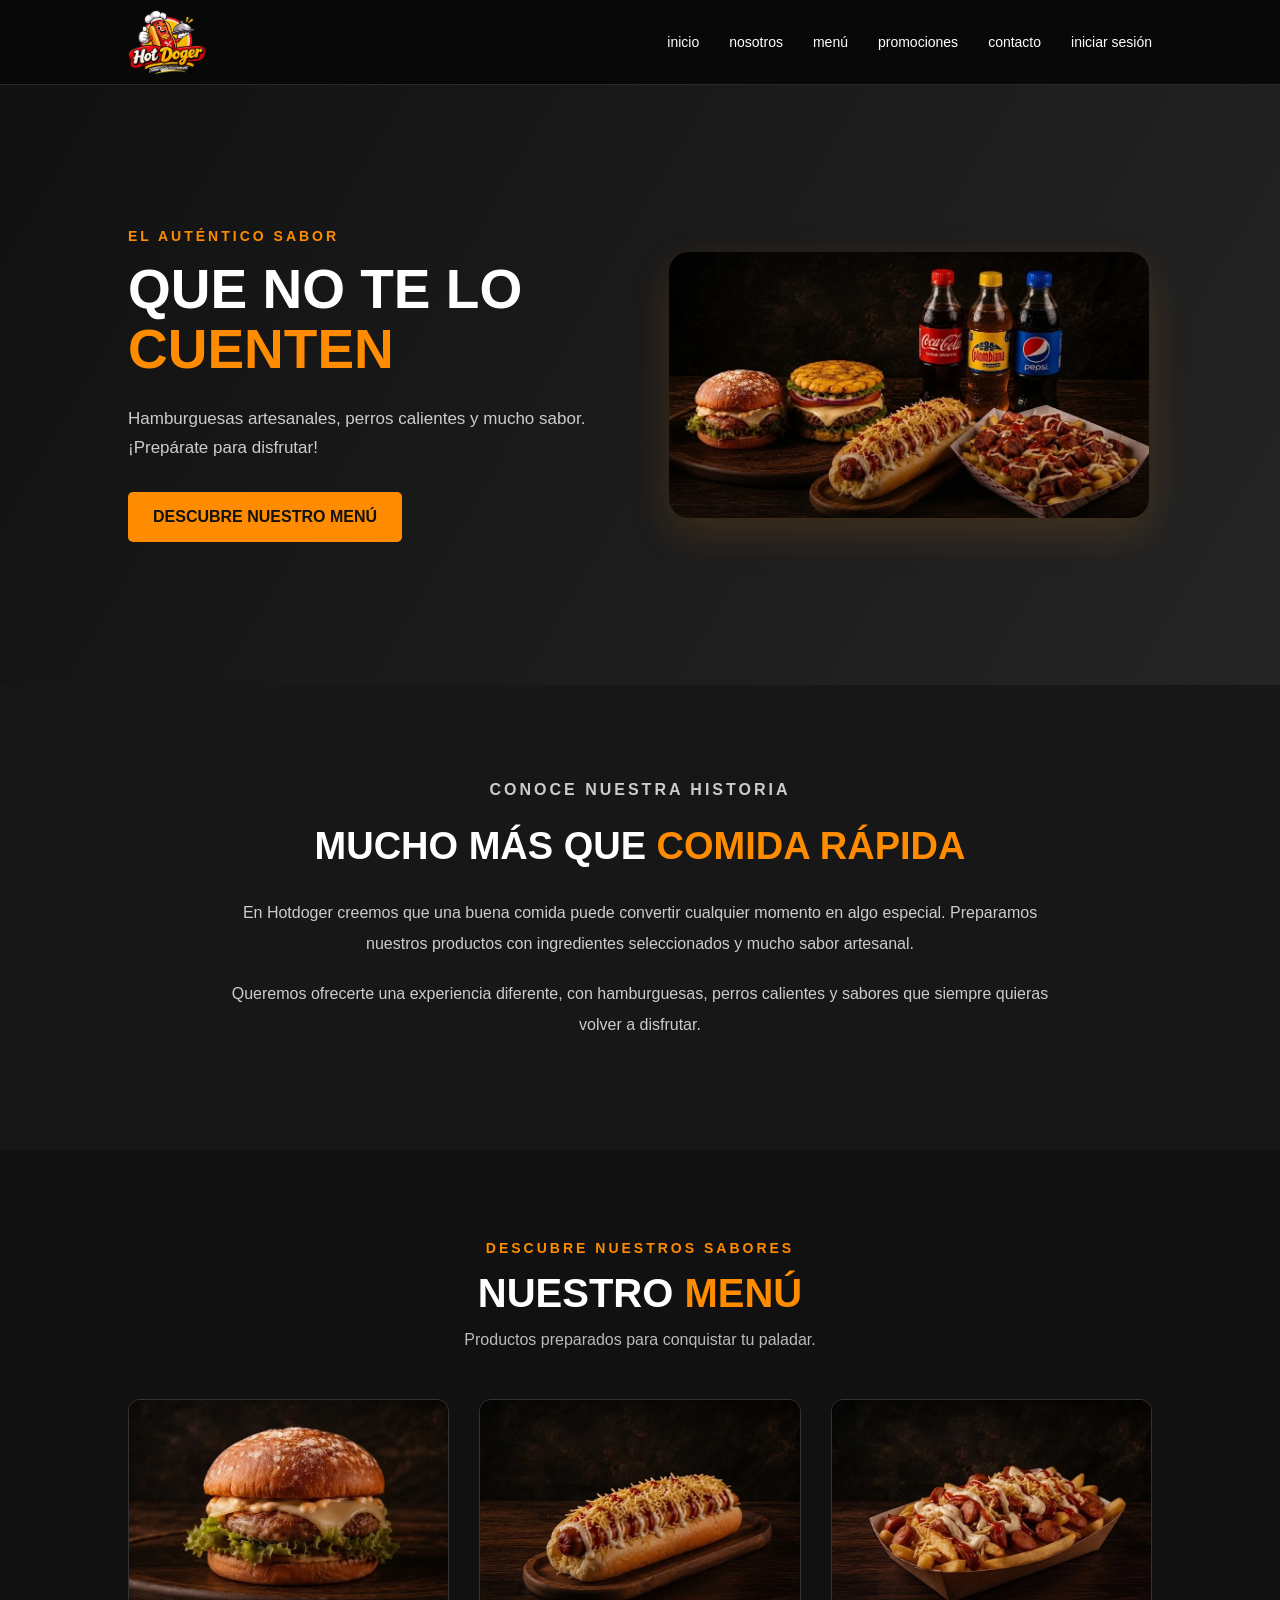
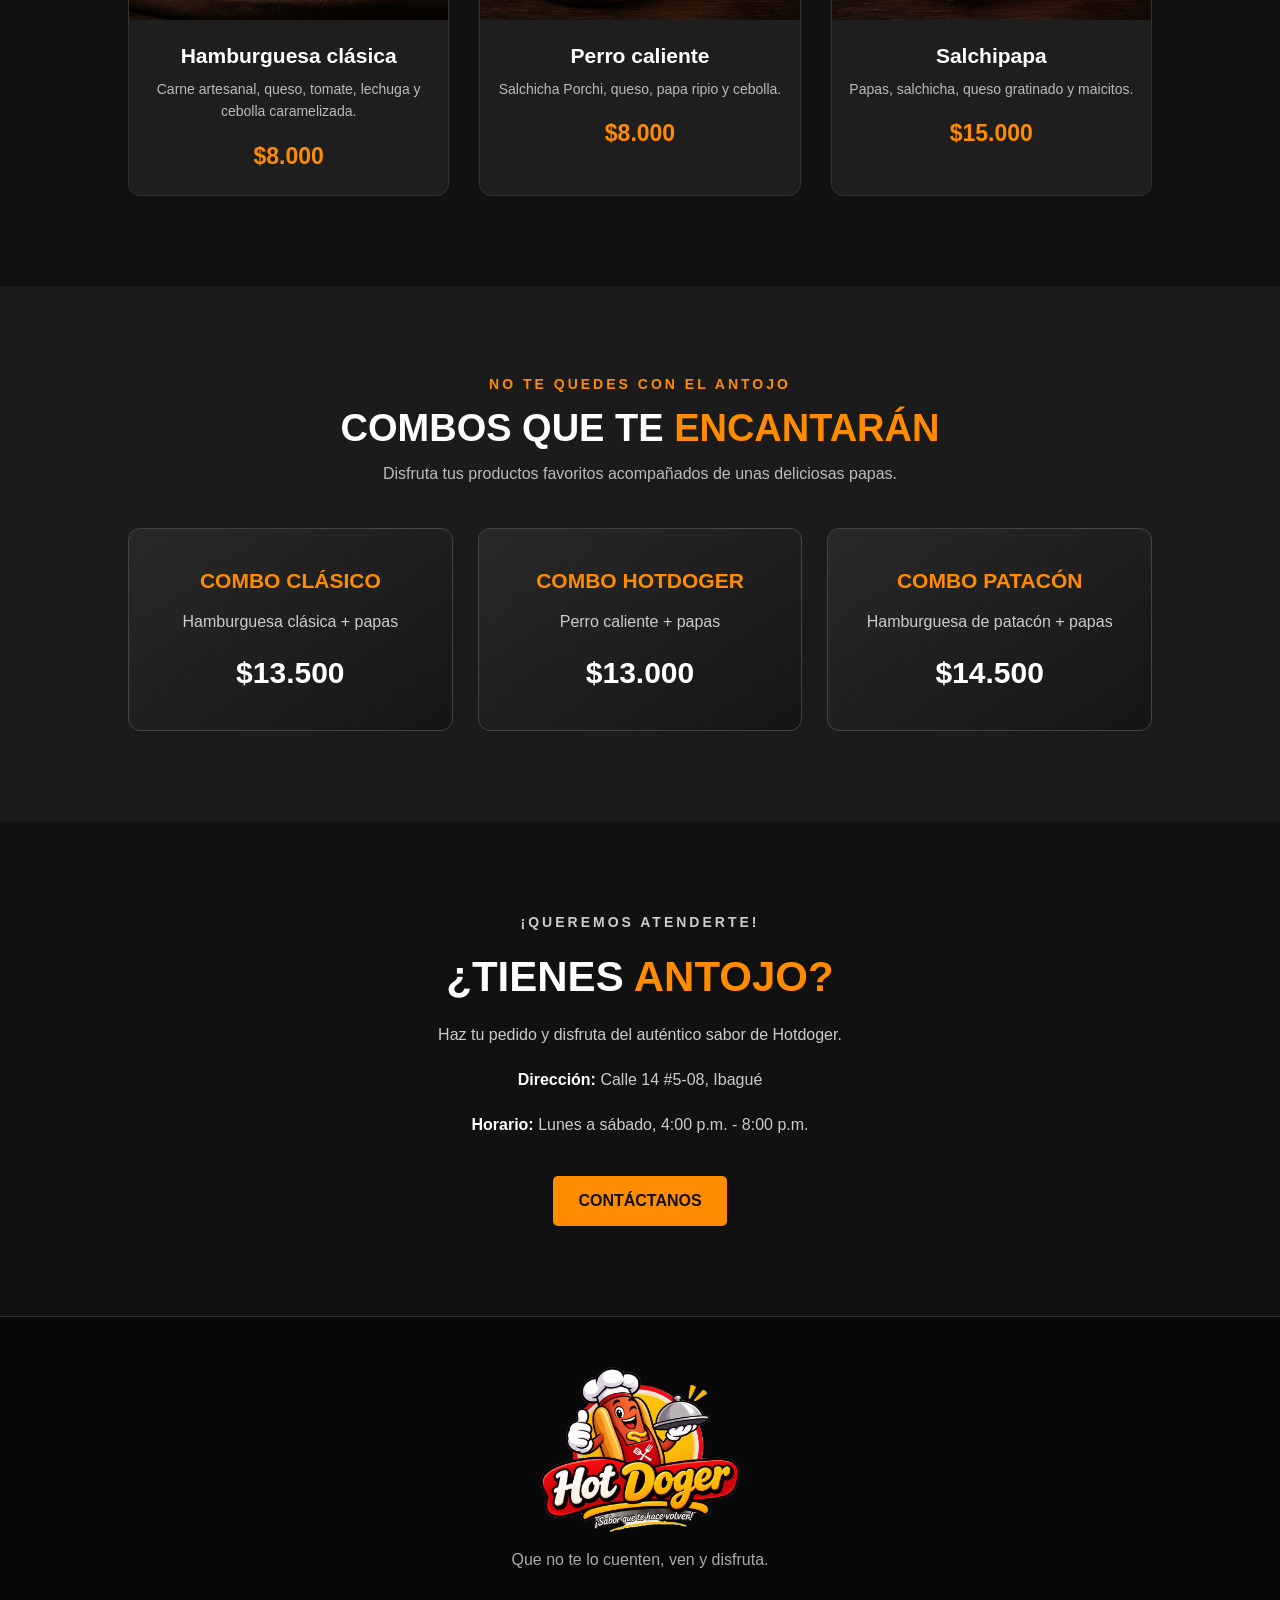
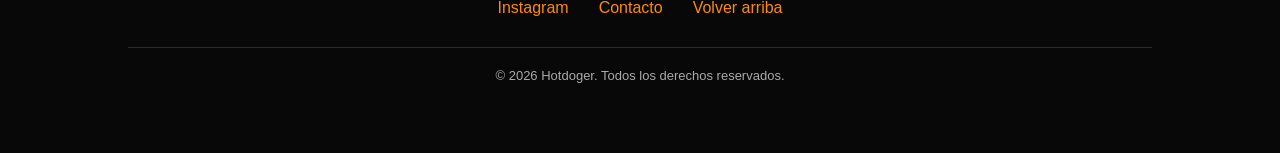
<file: index/index.html>
<!DOCTYPE html>
<html lang="es">
<head>
    <meta charset="UTF-8">
    <meta name="viewport" content="width=device-width, initial-scale=1.0">
    <title>Hotdoger | Que no te lo cuenten</title>
    <link rel="stylesheet" href="css_index/estilos.css">
</head>
<body>
    <header>
        <nav class="navbar">
        <div class="logo">
        <h1><a href="#inicio"><img src="imagenes/logo.png" alt="Hotdoger - Sabor que te hace volver"></a></h1>
        </div>
        <ul class="nav-links">
            <li><a href="#inicio">inicio</a></li>
            <li><a href="#nosotros">nosotros</a></li>
             <li><a href="#menu">menú</a></li>
              <li><a href="#promociones">promociones</a></li>
               <li><a href="#contacto">contacto</a></li>
            <li><a href="../clientes/iniciar_sesion.html">iniciar sesión</a></li>

        </ul>
    

        </nav>

    </header>

<section id="inicio">

    <div class="hero-content">

        <p class="subtitulo">EL AUTÉNTICO SABOR</p>

        <h2>QUE NO TE LO <span>CUENTEN</span></h2>

        <p class="descripcion">
            Hamburguesas artesanales, perros calientes
            y mucho sabor. ¡Prepárate para disfrutar!
        </p>

        <a href="#menu" class="btn-principal">
            DESCUBRE NUESTRO MENÚ
        </a>

    </div>

    <div class="hero-image">
    <img src= "imagenes/hamburguesa.png"
    alt="Hamburguesa Hotdoger">
    </div>

</section>


<section id="nosotros">

    <div class="nosotros-contenido">

        <p class="subtitulo">CONOCE NUESTRA HISTORIA</p>

        <h2>MUCHO MÁS QUE <span>COMIDA RÁPIDA</span></h2>

        <p>
            En Hotdoger creemos que una buena comida
            puede convertir cualquier momento en algo especial.
            Preparamos nuestros productos con ingredientes
            seleccionados y mucho sabor artesanal.
        </p>

        <p>
            Queremos ofrecerte una experiencia diferente,
            con hamburguesas, perros calientes y sabores
            que siempre quieras volver a disfrutar.
        </p>

    </div>

</section>


<section id="menu">

    <div class="menu-titulo">

        <p class="subtitulo">DESCUBRE NUESTROS SABORES</p>

        <h2>NUESTRO <span>MENÚ</span></h2>

        <p>Productos preparados para conquistar tu paladar.</p>

    </div>

    <div class="menu-productos">

        <div class="producto">
            <img src="imagenes/hamburguesa 1.png" alt="Hamburguesa clásica">
            <h3>Hamburguesa clásica</h3>
            <p>Carne artesanal, queso, tomate, lechuga y cebolla caramelizada.</p>
            <h4>$8.000</h4>
        </div>

        <div class="producto">
            <img src="imagenes/perro.png" alt="Perro caliente">
            <h3>Perro caliente</h3>
            <p>Salchicha Porchi, queso, papa ripio y cebolla.</p>
            <h4>$8.000</h4>
        </div>

        <div class="producto">
            <img src="imagenes/salchipapa.png" alt="Salchipapa">
            <h3>Salchipapa</h3>
            <p>Papas, salchicha, queso gratinado y maicitos.</p>
            <h4>$15.000</h4>
        </div>

    </div>

</section>


<section id="promociones">

    <div class="promociones-titulo">

        <p class="subtitulo">NO TE QUEDES CON EL ANTOJO</p>

        <h2>COMBOS QUE TE <span>ENCANTARÁN</span></h2>

        <p>Disfruta tus productos favoritos acompañados de unas deliciosas papas.</p>

    </div>

    <div class="promociones-productos">

        <div class="promo">
            <h3>COMBO CLÁSICO</h3>
            <p>Hamburguesa clásica + papas</p>
            <h4>$13.500</h4>
        </div>

        <div class="promo">
            <h3>COMBO HOTDOGER</h3>
            <p>Perro caliente + papas</p>
            <h4>$13.000</h4>
        </div>

        <div class="promo">
            <h3>COMBO PATACÓN</h3>
            <p>Hamburguesa de patacón + papas</p>
            <h4>$14.500</h4>
        </div>

    </div>

</section>


<section id="contacto">

    <div class="contacto-contenido">

        <p class="subtitulo">¡QUEREMOS ATENDERTE!</p>

        <h2>¿TIENES <span>ANTOJO?</span></h2>

        <p>
            Haz tu pedido y disfruta del auténtico sabor
            de Hotdoger.
        </p>

        <p><strong>Dirección:</strong> Calle 14 #5-08, Ibagué</p>

        <p><strong>Horario:</strong> Lunes a sábado, 4:00 p.m. - 8:00 p.m.</p>

        <a href="https://wa.me/" class="btn-principal">
            CONTÁCTANOS
        </a>

    </div>

</section>

<footer>

    <div class="footer-contenido">

        <img src="imagenes/logo.png" alt="Hotdoger" class="footer-logo">

        <p>Que no te lo cuenten, ven y disfruta.</p>

        <div class="footer-redes">
            <a href="https://www.instagram.com/hotdoger_iba/" target="_blank">Instagram</a>
            <a href="#contacto">Contacto</a>
            <a href="#inicio">Volver arriba</a>
        </div>

        <p class="copyright">
            © 2026 Hotdoger. Todos los derechos reservados.
        </p>

    </div>

</footer>

</body>
</file>
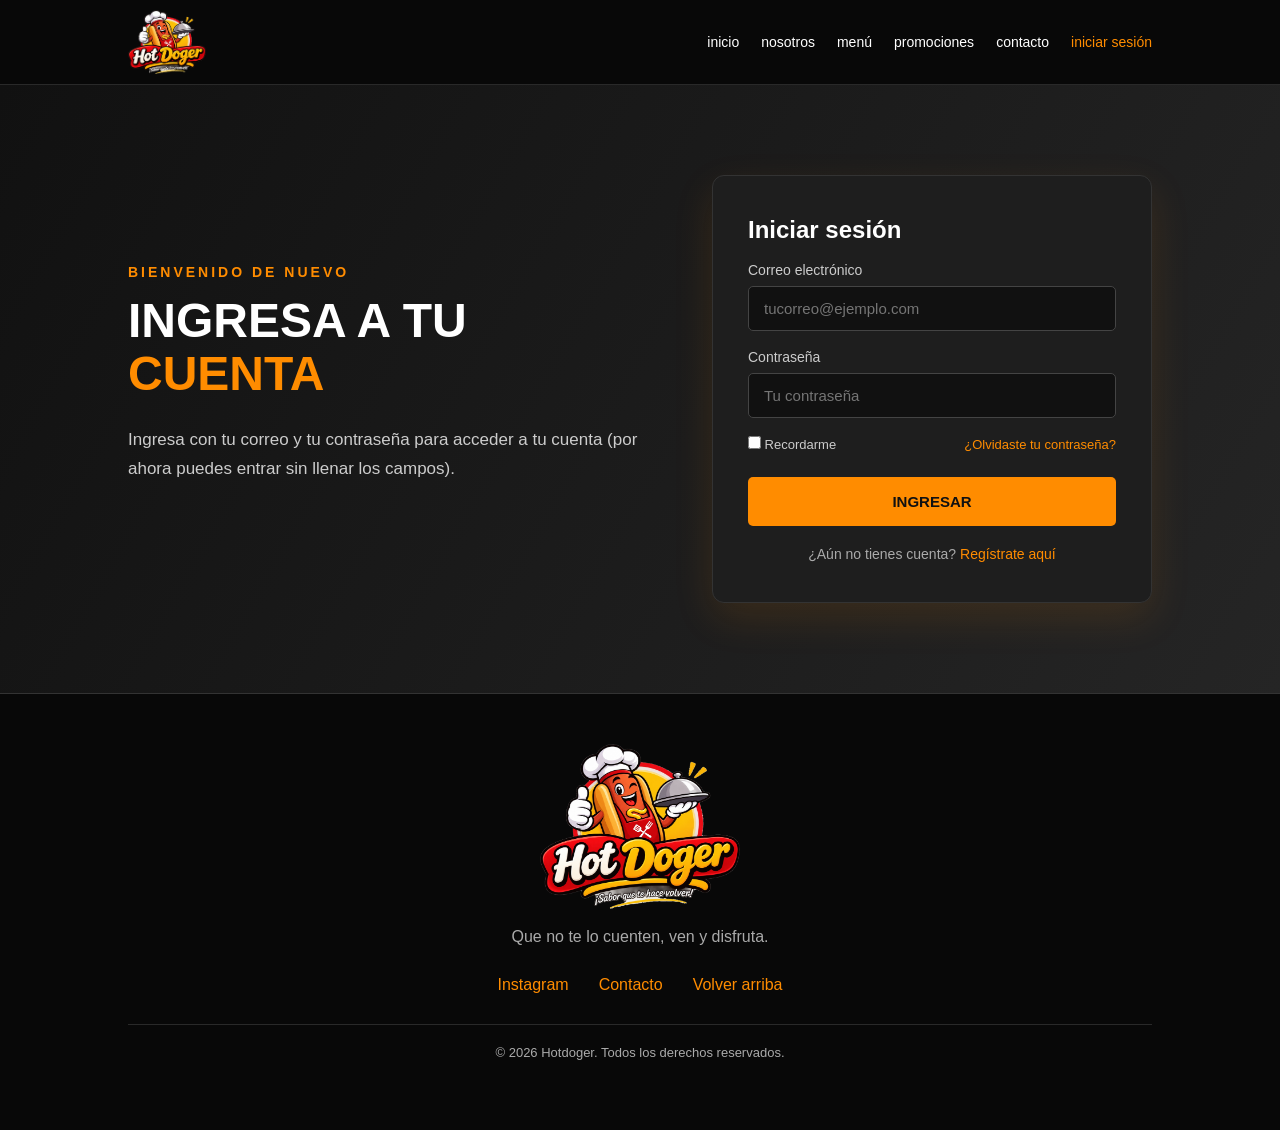
<file: clientes/iniciar_sesion.html>
<!DOCTYPE html>
<html lang="es">
<head>
    <meta charset="UTF-8">
    <meta name="viewport" content="width=device-width, initial-scale=1.0">
    <title>Iniciar sesión | Hotdoger</title>
    <link rel="stylesheet" href="../index/css_index/estilos.css">
    <link rel="stylesheet" href="css/clientes.css">
</head>
<body>

<header>
    <nav class="navbar">
        <div class="logo">
            <h1><a href="../index/index.html#inicio"><img src="../index/imagenes/logo.png" alt="Hotdoger - Sabor que te hace volver"></a></h1>
        </div>
        <ul class="nav-links">
            <li><a href="../index/index.html#inicio">inicio</a></li>
            <li><a href="../index/index.html#nosotros">nosotros</a></li>
            <li><a href="../index/index.html#menu">menú</a></li>
            <li><a href="../index/index.html#promociones">promociones</a></li>
            <li><a href="../index/index.html#contacto">contacto</a></li>
            <li><a href="iniciar_sesion.html" class="activo">iniciar sesión</a></li>
        </ul>
    </nav>
</header>

<section id="acceso">
    <div class="acceso-texto">
        <p class="subtitulo">BIENVENIDO DE NUEVO</p>
        <h2>INGRESA A TU <span>CUENTA</span></h2>
        <p class="descripcion">
            Ingresa con tu correo y tu contraseña para acceder a tu cuenta (por ahora puedes entrar sin llenar los campos).
        </p>
    </div>

    <form class="formulario-acceso" id="form-acceso" action="clientes.html" novalidate>
        <h3>Iniciar sesión</h3>

        <label for="correo">Correo electrónico</label>
        <input type="email" id="correo" name="correo" placeholder="tucorreo@ejemplo.com">

        <label for="clave">Contraseña</label>
        <input type="password" id="clave" name="clave" placeholder="Tu contraseña">

        <div class="fila-opciones">
            <label class="recordar">
                <input type="checkbox" name="recordar"> Recordarme
            </label>
            <a href="#">¿Olvidaste tu contraseña?</a>
        </div>

        <button type="submit" class="btn-principal">INGRESAR</button>

        <p class="nota-registro">¿Aún no tienes cuenta? <a href="#">Regístrate aquí</a></p>
    </form>
</section>

<footer>
    <div class="footer-contenido">
        <img src="../index/imagenes/logo.png" alt="Hotdoger" class="footer-logo">
        <p>Que no te lo cuenten, ven y disfruta.</p>
        <div class="footer-redes">
            <a href="https://www.instagram.com/hotdoger_iba/" target="_blank">Instagram</a>
            <a href="../index/index.html#contacto">Contacto</a>
            <a href="#acceso">Volver arriba</a>
        </div>
        <p class="copyright">© 2026 Hotdoger. Todos los derechos reservados.</p>
    </div>
</footer>

<script>
    // Entra a la zona de clientes sin exigir datos en el formulario.
    document.getElementById("form-acceso").addEventListener("submit", function (e) {
        e.preventDefault();
        window.location.href = "clientes.html";
    });
</script>

</body>
</html>
</file>
<file: index/css_index/estilos.css>
/* =================================
   CONFIGURACION GENERAL
================================= */

* {
    margin: 0;
    padding: 0;
    box-sizing: border-box;
}

html {
    scroll-behavior: smooth;
}

body {
    font-family: Arial, sans-serif;
    background-color: #111;
    color: #fff;
}

a {
    text-decoration: none;
}

section {
    padding: 90px 10%;
}

.subtitulo {
    color: #ff8c00;
    font-size: 14px;
    font-weight: bold;
    letter-spacing: 3px;
    margin-bottom: 15px;
}

h2 span,
h1 span {
    color: #ff8c00;
}

/* =================================
   ENCABEZADO
================================= */

header {
    width: 100%;
    background-color: #080808;
    padding: 20px 10%;
    position: sticky;
    top: 0;
    z-index: 1000;
    border-bottom: 1px solid #292929;
}

.navbar {
    display: flex;
    justify-content: space-between;
    align-items: center;
}

.logo h1 {
    font-size: 28px;
    font-weight: 900;
    letter-spacing: 2px;
}

.nav-links {
    display: flex;
    list-style: none;
    gap: 30px;
}

.nav-links a {
    color: white;
    font-size: 14px;
    transition: 0.3s;
}

.nav-links a:hover {
    color: #ff8c00;
}

.btn-pedir {
    background-color: #ff8c00;
    color: #111;
    padding: 12px 22px;
    border-radius: 5px;
    font-weight: bold;
    transition: 0.3s;
}

.btn-pedir:hover {
    background-color: #fff;
}

/* =================================
   INICIO
================================= */

#inicio {
    min-height: 600px;
    display: flex;
    align-items: center;
    justify-content: space-between;
    gap: 50px;
    background: linear-gradient(120deg, #111, #252525);
}

.hero-content {
    flex: 1;
}

.hero-content h2 {
    font-size: 55px;
    font-weight: 900;
    line-height: 1.1;
    margin-bottom: 25px;
}

.descripcion {
    color: #ccc;
    font-size: 17px;
    line-height: 1.7;
    margin-bottom: 30px;
}

.btn-principal {
    display: inline-block;
    background-color: #ff8c00;
    color: #111;
    padding: 16px 25px;
    border-radius: 5px;
    font-weight: bold;
    transition: 0.3s;
}

.btn-principal:hover {
    background-color: white;
    transform: translateY(-3px);
}

.hero-image {
    flex: 1;
    display: flex;
    justify-content: center;
}

.hero-image img {
    width: 100%;
    max-width: 480px;
    border-radius: 20px;
    object-fit: cover;
    box-shadow: 0 15px 40px rgba(255, 140, 0, 0.15);
}

/* =================================
   NOSOTROS
================================= */

#nosotros {
    background-color: #171717;
    text-align: center;
}

.nosotros-contenido {
    max-width: 850px;
    margin: auto;
}

.nosotros-contenido h2 {
    font-size: 38px;
    margin-bottom: 30px;
}

.nosotros-contenido p {
    color: #ccc;
    font-size: 16px;
    line-height: 1.9;
    margin-bottom: 20px;
}

/* =================================
   MENU
================================= */

#menu {
    background-color: #111;
    text-align: center;
}

.menu-titulo {
    margin-bottom: 50px;
}

.menu-titulo h2 {
    font-size: 40px;
    margin-bottom: 15px;
}

.menu-titulo > p:last-child {
    color: #bbb;
}

.menu-productos {
    display: grid;
    grid-template-columns: repeat(3, 1fr);
    gap: 30px;
}

.producto {
    background-color: #1e1e1e;
    border-radius: 12px;
    overflow: hidden;
    padding-bottom: 25px;
    transition: 0.3s;
    border: 1px solid #333;
}

.producto:hover {
    transform: translateY(-10px);
    border-color: #ff8c00;
}

.producto img {
    width: 100%;
    height: 220px;
    object-fit: cover;
}

.producto h3 {
    font-size: 21px;
    margin: 20px 10px 10px;
}

.producto p {
    color: #bbb;
    font-size: 14px;
    line-height: 1.6;
    padding: 0 15px;
}

.producto h4 {
    color: #ff8c00;
    font-size: 23px;
    margin-top: 20px;
}

/* =================================
   PROMOCIONES
================================= */

#promociones {
    background-color: #1b1b1b;
    text-align: center;
}

.promociones-titulo {
    margin-bottom: 45px;
}

.promociones-titulo h2 {
    font-size: 38px;
    margin-bottom: 15px;
}

.promociones-titulo > p:last-child {
    color: #bbb;
}

.promociones-productos {
    display: grid;
    grid-template-columns: repeat(3, 1fr);
    gap: 25px;
}

.promo {
    background: linear-gradient(145deg, #292929, #151515);
    padding: 40px 20px;
    border-radius: 12px;
    border: 1px solid #444;
    transition: 0.3s;
}

.promo:hover {
    border-color: #ff8c00;
    transform: translateY(-8px);
}

.promo h3 {
    color: #ff8c00;
    font-size: 21px;
    margin-bottom: 20px;
}

.promo p {
    color: #ccc;
    margin-bottom: 25px;
}

.promo h4 {
    font-size: 30px;
    color: white;
}

/* =================================
   CONTACTO
================================= */

#contacto {
    background-color: #111;
    text-align: center;
}

.contacto-contenido {
    max-width: 750px;
    margin: auto;
}

.contacto-contenido h2 {
    font-size: 42px;
    margin-bottom: 20px;
}

.contacto-contenido p {
    color: #ccc;
    margin-bottom: 18px;
    line-height: 1.7;
}

.contacto-contenido strong {
    color: white;
}

.contacto-contenido .btn-principal {
    margin-top: 20px;
}

/* =================================
   FOOTER
================================= */

footer {
    background-color: #080808;
    padding: 50px 10%;
    text-align: center;
    border-top: 1px solid #333;
}

.footer-contenido h2 {
    font-size: 30px;
    margin-bottom: 15px;
}

.footer-contenido h2 span {
    color: #ff8c00;
}

.footer-contenido p {
    color: #aaa;
    margin-bottom: 20px;
}

.footer-redes {
    display: flex;
    justify-content: center;
    gap: 30px;
    margin: 30px 0;
}

.footer-redes a {
    color: #ff8c00;
    transition: 0.3s;
}

.footer-redes a:hover {
    color: white;
}

.copyright {
    font-size: 13px;
    border-top: 1px solid #292929;
    padding-top: 20px;
}

/* =================================
   ADAPTACION A CELULARES
================================= */

@media (max-width: 900px) {

    section {
        padding: 70px 5%;
    }

    .navbar {
        flex-direction: column;
        gap: 20px;
    }

    .nav-links {
        flex-wrap: wrap;
        justify-content: center;
        gap: 15px;
    }

    #inicio {
        flex-direction: column;
        text-align: center;
    }

    .hero-content h2 {
        font-size: 42px;
    }

    .hero-image img {
        max-width: 400px;
    }

    .menu-productos,
    .promociones-productos {
        grid-template-columns: repeat(2, 1fr);
    }
}

@media (max-width: 600px) {

    section {
        padding: 60px 6%;
    }

    .nav-links {
        gap: 12px;
    }

    .nav-links a {
        font-size: 12px;
    }

    .hero-content h2 {
        font-size: 35px;
    }

    .menu-productos,
    .promociones-productos {
        grid-template-columns: 1fr;
    }

    .menu-titulo h2,
    .promociones-titulo h2 {
        font-size: 30px;
    }

    .contacto-contenido h2 {
        font-size: 34px;
    }

    .footer-redes {
        flex-wrap: wrap;
        gap: 20px;
    }
}


/* =================================
   LOGO
================================= */

header {
    padding: 10px 10%;
}

.logo img {
    height: 64px;
    width: auto;
    display: block;
    transition: 0.3s;
}

.logo img:hover {
    transform: scale(1.06);
}

.footer-logo {
    width: 200px;
    max-width: 100%;
    margin-bottom: 15px;
}

@media (max-width: 600px) {
    .logo img {
        height: 54px;
    }

    .footer-logo {
        width: 160px;
    }
}
</file>
<file: clientes/css/clientes.css>
/* =================================
   GENERAL CLIENTES
================================= */

.nav-links a.activo {
    color: #ff8c00;
}

.nav-links {
    align-items: center;
    gap: 22px;
    flex-wrap: wrap;
    justify-content: flex-end;
}

.btn-nav-pedido {
    background-color: #ff8c00;
    color: #111;
    border: none;
    padding: 10px 18px;
    border-radius: 5px;
    font-weight: bold;
    font-size: 14px;
    cursor: pointer;
    transition: 0.3s;
}

.btn-nav-pedido:hover {
    background-color: #fff;
}

.btn-principal,
.btn-secundario,
.btn-agregar {
    font-family: inherit;
}

.mini {
    color: #999;
    font-size: 13px;
    line-height: 1.5;
}

.titulo-bloque {
    margin-bottom: 45px;
}

.titulo-bloque h2 {
    font-size: 38px;
    margin-bottom: 15px;
}

.titulo-bloque > p:last-child {
    color: #bbb;
}

.sin-resultados {
    color: #bbb;
    margin: 30px 0;
}

/* =================================
   INICIAR SESION
================================= */

#acceso {
    min-height: 600px;
    display: flex;
    align-items: center;
    justify-content: space-between;
    gap: 50px;
    background: linear-gradient(120deg, #111, #252525);
}

.acceso-texto {
    flex: 1;
}

.acceso-texto h2 {
    font-size: 48px;
    font-weight: 900;
    line-height: 1.1;
    margin-bottom: 25px;
}

.formulario-acceso {
    flex: 1;
    max-width: 440px;
    background-color: #1e1e1e;
    border: 1px solid #333;
    border-radius: 12px;
    padding: 40px 35px;
    box-shadow: 0 15px 40px rgba(255, 140, 0, 0.12);
}

.formulario-acceso h3 {
    font-size: 24px;
    margin-bottom: 10px;
}

.formulario-acceso label {
    display: block;
    color: #ccc;
    font-size: 14px;
    margin: 18px 0 8px;
}

.formulario-acceso input[type="email"],
.formulario-acceso input[type="password"] {
    width: 100%;
    padding: 13px 15px;
    background-color: #111;
    color: #fff;
    border: 1px solid #444;
    border-radius: 5px;
    font-size: 15px;
    transition: 0.3s;
}

.formulario-acceso input[type="email"]:hover,
.formulario-acceso input[type="password"]:hover {
    border-color: #777;
}

.formulario-acceso input[type="email"]:focus,
.formulario-acceso input[type="password"]:focus {
    outline: none;
    border-color: #ff8c00;
    box-shadow: 0 0 0 3px rgba(255, 140, 0, 0.2);
}

.fila-opciones {
    display: flex;
    justify-content: space-between;
    align-items: center;
    flex-wrap: wrap;
    gap: 10px;
    margin: 18px 0 25px;
    font-size: 13px;
}

.fila-opciones .recordar {
    margin: 0;
    font-size: 13px;
}

.fila-opciones input {
    accent-color: #ff8c00;
}

.fila-opciones a,
.nota-registro a {
    color: #ff8c00;
    transition: 0.3s;
}

.fila-opciones a:hover,
.nota-registro a:hover {
    color: #fff;
}

.formulario-acceso .btn-principal {
    width: 100%;
    border: none;
    cursor: pointer;
    font-size: 15px;
}

.nota-registro {
    text-align: center;
    color: #aaa;
    font-size: 14px;
    margin-top: 20px;
}

/* =================================
   MI CUENTA
================================= */

#mi-cuenta {
    background: linear-gradient(160deg, #1a1a1a, #111 70%);
    scroll-margin-top: 90px;
}

.cuenta-hero {
    display: grid;
    grid-template-columns: 1.4fr 1fr;
    gap: 30px;
    align-items: stretch;
    margin-bottom: 30px;
}

.cuenta-saludo {
    display: flex;
    align-items: center;
    gap: 28px;
    background: linear-gradient(135deg, #252525, #181818);
    border: 1px solid #333;
    border-radius: 16px;
    padding: 35px;
}

.avatar {
    flex-shrink: 0;
    width: 96px;
    height: 96px;
    border-radius: 50%;
    background: linear-gradient(145deg, #ffb340, #ff8c00);
    color: #111;
    font-size: 42px;
    font-weight: 900;
    display: flex;
    align-items: center;
    justify-content: center;
    box-shadow: 0 0 0 5px rgba(255, 140, 0, 0.2);
}

.cuenta-saludo h2 {
    font-size: 40px;
    font-weight: 900;
    line-height: 1.1;
    margin-bottom: 10px;
    word-break: break-word;
}

.nivel {
    color: #ccc;
    font-size: 15px;
    margin-bottom: 22px;
}

.nivel strong {
    color: #ff8c00;
}

.acciones-hero {
    display: flex;
    gap: 14px;
    flex-wrap: wrap;
}

.acciones-hero .btn-principal,
.acciones-hero .btn-secundario {
    padding: 14px 22px;
    font-size: 14px;
}

.tarjeta-puntos {
    background: linear-gradient(145deg, #ff8c00, #d96e00);
    color: #111;
    border-radius: 16px;
    padding: 35px 30px;
    box-shadow: 0 15px 40px rgba(255, 140, 0, 0.18);
    display: flex;
    flex-direction: column;
    justify-content: center;
}

.tarjeta-puntos .etiqueta {
    font-size: 13px;
    font-weight: bold;
    letter-spacing: 3px;
    opacity: 0.8;
}

.puntos-grande {
    font-size: 64px;
    font-weight: 900;
    line-height: 1.1;
    margin: 6px 0 12px;
}

.puntos-grande small {
    font-size: 22px;
}

.tarjeta-puntos .barra {
    background-color: rgba(0, 0, 0, 0.25);
    height: 12px;
    border-radius: 12px;
    overflow: hidden;
}

.tarjeta-puntos .barra-avance {
    height: 100%;
    width: 0;
    background-color: #111;
    border-radius: 12px;
    transition: width 0.8s ease;
}

.texto-puntos {
    font-weight: bold;
    margin: 12px 0 6px;
}

.tarjeta-puntos .mini {
    color: rgba(0, 0, 0, 0.7);
}

.tarjetas-cuenta {
    display: grid;
    grid-template-columns: repeat(4, 1fr);
    gap: 20px;
    text-align: center;
}

.dato {
    background-color: #1e1e1e;
    border: 1px solid #333;
    border-radius: 12px;
    padding: 28px 20px;
    transition: 0.3s;
}

.dato:hover {
    transform: translateY(-8px);
    border-color: #ff8c00;
}

.dato .icono {
    font-size: 28px;
}

.dato h4 {
    color: #ff8c00;
    font-size: 38px;
    font-weight: 900;
    margin-top: 6px;
}

.dato h4.texto {
    font-size: 22px;
    line-height: 1.3;
    min-height: 50px;
    display: flex;
    align-items: center;
    justify-content: center;
}

.dato h3 {
    font-size: 17px;
    margin: 6px 0 10px;
}

.dato p {
    color: #bbb;
    font-size: 13px;
    line-height: 1.6;
}

.franja-info {
    display: flex;
    justify-content: center;
    flex-wrap: wrap;
    gap: 14px 35px;
    margin-top: 30px;
    padding: 16px 20px;
    background-color: #161616;
    border: 1px dashed #3a3a3a;
    border-radius: 10px;
    color: #ccc;
    font-size: 14px;
}

.estado-local {
    font-weight: bold;
}

.estado-local.abierto {
    color: #4ade80;
}

.estado-local.cerrado {
    color: #f87171;
}

/* =================================
   MENU Y COMBOS
================================= */

#menu {
    scroll-margin-top: 80px;
    text-align: center;
}

#promociones,
#recompensas,
#historial,
#perfil {
    scroll-margin-top: 80px;
}

.herramientas-menu {
    display: flex;
    justify-content: space-between;
    align-items: center;
    gap: 20px;
    flex-wrap: wrap;
    margin-bottom: 35px;
}

.filtros {
    display: flex;
    gap: 10px;
    flex-wrap: wrap;
}

.filtro {
    background-color: #1e1e1e;
    color: #ccc;
    border: 1px solid #3a3a3a;
    padding: 10px 20px;
    border-radius: 30px;
    font-size: 14px;
    cursor: pointer;
    font-family: inherit;
    transition: 0.3s;
}

.filtro:hover {
    border-color: #ff8c00;
    color: #fff;
}

.filtro.activo {
    background-color: #ff8c00;
    border-color: #ff8c00;
    color: #111;
    font-weight: bold;
}

#buscar {
    width: 260px;
    max-width: 100%;
    padding: 11px 16px;
    background-color: #1e1e1e;
    color: #fff;
    border: 1px solid #3a3a3a;
    border-radius: 30px;
    font-size: 14px;
    font-family: inherit;
}

#buscar:focus,
.formulario-perfil input:focus,
.panel-cuerpo input:focus,
.panel-cuerpo select:focus,
.panel-cuerpo textarea:focus {
    outline: none;
    border-color: #ff8c00;
    box-shadow: 0 0 0 3px rgba(255, 140, 0, 0.2);
}

.producto,
.promo {
    position: relative;
}

.producto[hidden],
.promo[hidden] {
    display: none;
}

.producto .btn-agregar,
.promo .btn-agregar {
    margin-top: 18px;
}

.promo img {
    width: 120px;
    height: 120px;
    object-fit: cover;
    border-radius: 50%;
    border: 3px solid #ff8c00;
    margin-bottom: 18px;
}

.promo .btn-agregar {
    margin-top: 5px;
}

.promo h4 {
    margin-top: -8px;
}

.etiqueta-combo {
    position: absolute;
    top: 14px;
    left: 14px;
    background-color: #ff8c00;
    color: #111;
    font-size: 11px;
    font-weight: bold;
    letter-spacing: 1px;
    padding: 5px 10px;
    border-radius: 20px;
}

.btn-fav {
    position: absolute;
    top: 12px;
    right: 12px;
    z-index: 2;
    width: 40px;
    height: 40px;
    border-radius: 50%;
    border: none;
    background-color: rgba(17, 17, 17, 0.8);
    color: #fff;
    font-size: 20px;
    cursor: pointer;
    transition: 0.3s;
}

.btn-fav:hover {
    transform: scale(1.12);
    background-color: #111;
}

.btn-fav.activo {
    color: #ff4d4d;
}

.btn-agregar,
.btn-secundario {
    background-color: #ff8c00;
    color: #111;
    border: none;
    padding: 12px 26px;
    border-radius: 5px;
    font-weight: bold;
    font-size: 14px;
    cursor: pointer;
    transition: 0.3s;
}

.btn-agregar:hover {
    background-color: #fff;
    transform: translateY(-3px);
}

.btn-agregar.agregado {
    background-color: #4ade80;
}

.btn-secundario {
    display: inline-block;
    background-color: transparent;
    color: #ff8c00;
    border: 2px solid #ff8c00;
}

.btn-secundario:hover {
    background-color: #ff8c00;
    color: #111;
}

/* =================================
   RECOMPENSAS
================================= */

#recompensas {
    background-color: #1b1b1b;
    text-align: center;
}

.recompensa-principal {
    display: flex;
    justify-content: space-between;
    align-items: center;
    gap: 25px;
    flex-wrap: wrap;
    text-align: left;
    background: linear-gradient(135deg, rgba(255, 140, 0, 0.18), rgba(255, 140, 0, 0.04));
    border: 1px solid #ff8c00;
    border-radius: 14px;
    padding: 30px 35px;
    margin-bottom: 30px;
}

.recompensa-principal h3 {
    font-size: 24px;
    margin-bottom: 8px;
}

.recompensa-principal p {
    color: #ccc;
}

.recompensa-principal strong {
    color: #ff8c00;
}

.beneficios .promo {
    padding: 35px 20px;
}

.beneficios .promo .icono {
    display: block;
    font-size: 36px;
    margin-bottom: 12px;
}

.beneficios .promo p {
    margin-bottom: 0;
}

.niveles {
    display: grid;
    grid-template-columns: repeat(3, 1fr);
    gap: 20px;
    margin-top: 30px;
}

.nivel-item {
    background-color: #151515;
    border: 1px solid #333;
    border-radius: 10px;
    padding: 18px;
    display: flex;
    flex-direction: column;
    gap: 6px;
    opacity: 0.6;
}

.nivel-item span {
    color: #aaa;
    font-size: 13px;
}

.nivel-item.actual {
    opacity: 1;
    border-color: #ff8c00;
    background-color: rgba(255, 140, 0, 0.1);
}

/* =================================
   HISTORIAL
================================= */

#historial {
    background-color: #111;
    text-align: center;
}

.caja-tabla {
    max-width: 950px;
    margin: 0 auto 40px;
    overflow-x: auto;
    border: 1px solid #333;
    border-radius: 12px;
}

table {
    width: 100%;
    border-collapse: collapse;
    text-align: left;
}

th {
    background-color: #1e1e1e;
    color: #ff8c00;
    font-size: 14px;
    letter-spacing: 1px;
    padding: 16px 20px;
}

td {
    color: #ccc;
    padding: 16px 20px;
    border-top: 1px solid #292929;
}

td.detalle {
    min-width: 220px;
    white-space: normal;
}

tbody tr {
    transition: 0.3s;
}

tbody tr:hover {
    background-color: #1c1c1c;
}

tbody tr:nth-child(even) {
    background-color: #161616;
}

.estado {
    display: inline-block;
    background-color: rgba(255, 140, 0, 0.15);
    color: #ff8c00;
    font-size: 13px;
    font-weight: bold;
    padding: 4px 12px;
    border-radius: 20px;
    white-space: nowrap;
}

.estado.entregado {
    background-color: rgba(74, 222, 128, 0.15);
    color: #4ade80;
}

.btn-repetir {
    background: transparent;
    color: #ff8c00;
    border: 1px solid #ff8c00;
    border-radius: 5px;
    padding: 7px 14px;
    font-size: 13px;
    font-weight: bold;
    cursor: pointer;
    font-family: inherit;
    white-space: nowrap;
    transition: 0.3s;
}

.btn-repetir:hover {
    background-color: #ff8c00;
    color: #111;
}

/* =================================
   PERFIL
================================= */

#perfil {
    background-color: #171717;
    text-align: center;
}

.formulario-perfil {
    max-width: 700px;
    margin: 0 auto;
    display: grid;
    grid-template-columns: 1fr 1fr;
    gap: 20px;
    text-align: left;
    background-color: #1e1e1e;
    border: 1px solid #333;
    border-radius: 14px;
    padding: 35px;
}

.campo.ancho {
    grid-column: 1 / -1;
}

.campo label {
    display: block;
    color: #ccc;
    font-size: 14px;
    margin-bottom: 8px;
}

.formulario-perfil input {
    width: 100%;
    padding: 13px 15px;
    background-color: #111;
    color: #fff;
    border: 1px solid #444;
    border-radius: 5px;
    font-size: 15px;
    font-family: inherit;
}

.fila-fin {
    text-align: right;
}

.formulario-perfil .btn-principal {
    border: none;
    cursor: pointer;
    font-size: 14px;
    font-family: inherit;
}

/* =================================
   BOTON FLOTANTE Y PANEL DE PEDIDO
================================= */

.carrito-flotante {
    position: fixed;
    right: 22px;
    bottom: 22px;
    z-index: 900;
    display: flex;
    align-items: center;
    gap: 10px;
    background-color: #ff8c00;
    color: #111;
    border: none;
    border-radius: 40px;
    padding: 14px 22px;
    font-weight: bold;
    font-size: 15px;
    font-family: inherit;
    cursor: pointer;
    box-shadow: 0 10px 30px rgba(255, 140, 0, 0.35);
    transition: 0.3s;
}

.carrito-flotante:hover {
    background-color: #fff;
    transform: translateY(-3px);
}

.carrito-flotante em {
    font-style: normal;
    background-color: #111;
    color: #ff8c00;
    border-radius: 50%;
    min-width: 26px;
    height: 26px;
    display: inline-flex;
    align-items: center;
    justify-content: center;
    font-size: 13px;
}

.carrito-flotante.salto {
    animation: salto 0.4s;
}

@keyframes salto {
    40% { transform: scale(1.12); }
}

.velo {
    position: fixed;
    inset: 0;
    background-color: rgba(0, 0, 0, 0.65);
    z-index: 1900;
}

.velo[hidden] {
    display: none;
}

.panel-pedido {
    position: fixed;
    top: 0;
    right: 0;
    height: 100%;
    width: 430px;
    max-width: 100%;
    background-color: #181818;
    border-left: 1px solid #333;
    z-index: 2000;
    display: flex;
    flex-direction: column;
    transform: translateX(105%);
    transition: transform 0.35s ease;
    box-shadow: -15px 0 40px rgba(0, 0, 0, 0.5);
}

.panel-pedido.abierto {
    transform: translateX(0);
}

.panel-cabecera {
    display: flex;
    justify-content: space-between;
    align-items: center;
    padding: 22px 25px;
    border-bottom: 1px solid #333;
}

.panel-cabecera h3 {
    font-size: 22px;
    letter-spacing: 1px;
}

.panel-cabecera h3 span {
    color: #ff8c00;
}

.cerrar {
    background-color: #2a2a2a;
    color: #fff;
    border: none;
    width: 36px;
    height: 36px;
    border-radius: 50%;
    cursor: pointer;
    font-size: 16px;
    transition: 0.3s;
}

.cerrar:hover {
    background-color: #ff8c00;
    color: #111;
}

.panel-cuerpo {
    flex: 1;
    overflow-y: auto;
    padding: 20px 25px;
}

.vacio {
    color: #bbb;
    text-align: center;
    margin-top: 40px;
}

#lista-pedido {
    list-style: none;
}

#lista-pedido li {
    display: flex;
    flex-wrap: wrap;
    justify-content: space-between;
    align-items: center;
    gap: 10px 15px;
    padding: 14px 0;
    border-bottom: 1px solid #2c2c2c;
}

.nombre-item {
    flex: 1 1 100%;
    font-weight: bold;
}

.controles {
    display: flex;
    align-items: center;
    gap: 12px;
}

.btn-cantidad {
    width: 30px;
    height: 30px;
    background-color: #333;
    color: #fff;
    border: none;
    border-radius: 50%;
    font-size: 16px;
    cursor: pointer;
    transition: 0.3s;
}

.btn-cantidad:hover {
    background-color: #ff8c00;
    color: #111;
}

.btn-quitar {
    background: none;
    border: none;
    color: #888;
    cursor: pointer;
    font-size: 13px;
    text-decoration: underline;
    font-family: inherit;
}

.btn-quitar:hover {
    color: #ff4d4d;
}

.subtotal {
    min-width: 80px;
    text-align: right;
    color: #ff8c00;
    font-weight: bold;
}

#opciones-pedido {
    margin-top: 22px;
}

#opciones-pedido > label {
    display: block;
    color: #ccc;
    font-size: 14px;
    margin: 16px 0 7px;
}

.panel-cuerpo input[type="text"],
.panel-cuerpo select,
.panel-cuerpo textarea {
    width: 100%;
    padding: 12px 14px;
    background-color: #111;
    color: #fff;
    border: 1px solid #444;
    border-radius: 5px;
    font-size: 14px;
    font-family: inherit;
}

.panel-cuerpo textarea {
    resize: vertical;
}

.tipo-entrega {
    display: grid;
    grid-template-columns: 1fr 1fr;
    gap: 10px;
}

#opciones-pedido .tipo-entrega label {
    margin: 0;
    background-color: #111;
    border: 1px solid #444;
    border-radius: 8px;
    padding: 12px;
    text-align: center;
    font-size: 14px;
    cursor: pointer;
    transition: 0.3s;
}

.tipo-entrega label:has(input:checked) {
    border-color: #ff8c00;
    background-color: rgba(255, 140, 0, 0.12);
    color: #ff8c00;
    font-weight: bold;
}

.tipo-entrega input,
.canje input {
    accent-color: #ff8c00;
}

.tipo-entrega input {
    display: none;
}

#opciones-pedido label.canje {
    background-color: rgba(255, 140, 0, 0.1);
    border: 1px dashed #ff8c00;
    border-radius: 8px;
    padding: 12px;
    color: #fff;
    cursor: pointer;
}

.canje[hidden],
#fila-descuento[hidden],
#opciones-pedido[hidden] {
    display: none;
}

.panel-pie {
    border-top: 1px solid #333;
    padding: 20px 25px 25px;
    background-color: #141414;
}

.resumen p {
    display: flex;
    justify-content: space-between;
    color: #ccc;
    margin-bottom: 6px;
    font-size: 15px;
}

.resumen p.mini {
    display: block;
    font-size: 12px;
}

.resumen .total {
    font-size: 22px;
    font-weight: bold;
    color: #fff;
    margin: 10px 0;
}

.resumen .total span,
#descuento {
    color: #ff8c00;
}

.acciones-pedido {
    display: flex;
    gap: 12px;
    margin-top: 14px;
}

.acciones-pedido .btn-principal {
    flex: 1;
    border: none;
    cursor: pointer;
    font-size: 14px;
    font-family: inherit;
    padding: 14px 18px;
}

.acciones-pedido .btn-secundario {
    padding: 12px 18px;
}

.aviso {
    position: fixed;
    left: 50%;
    bottom: 28px;
    transform: translate(-50%, 30px);
    background-color: #fff;
    color: #111;
    font-weight: bold;
    font-size: 14px;
    padding: 12px 22px;
    border-radius: 30px;
    box-shadow: 0 10px 30px rgba(0, 0, 0, 0.5);
    opacity: 0;
    pointer-events: none;
    transition: 0.3s;
    z-index: 3000;
    max-width: 90%;
    text-align: center;
}

.aviso.visible {
    opacity: 1;
    transform: translate(-50%, 0);
}

/* =================================
   ADAPTACION A CELULARES
================================= */

@media (max-width: 1000px) {
    .tarjetas-cuenta {
        grid-template-columns: repeat(2, 1fr);
    }

    .cuenta-hero {
        grid-template-columns: 1fr;
    }
}

@media (max-width: 900px) {
    #acceso {
        flex-direction: column;
        text-align: center;
    }

    .acceso-texto h2 {
        font-size: 38px;
    }

    .formulario-acceso {
        width: 100%;
        text-align: left;
    }

    .niveles {
        grid-template-columns: 1fr;
    }

    .herramientas-menu {
        justify-content: center;
    }
}

@media (max-width: 600px) {
    .acceso-texto h2 {
        font-size: 32px;
    }

    .formulario-acceso {
        padding: 30px 22px;
    }

    .titulo-bloque h2 {
        font-size: 30px;
    }

    .cuenta-saludo {
        flex-direction: column;
        text-align: center;
        padding: 28px 20px;
    }

    .cuenta-saludo h2 {
        font-size: 32px;
    }

    .acciones-hero {
        justify-content: center;
    }

    .tarjetas-cuenta {
        grid-template-columns: 1fr;
    }

    .formulario-perfil {
        grid-template-columns: 1fr;
        padding: 25px 18px;
    }

    .fila-fin {
        text-align: center;
    }

    .carrito-flotante {
        right: 14px;
        bottom: 14px;
        padding: 12px 18px;
    }

    .recompensa-principal {
        text-align: center;
        justify-content: center;
    }
}
</file>
